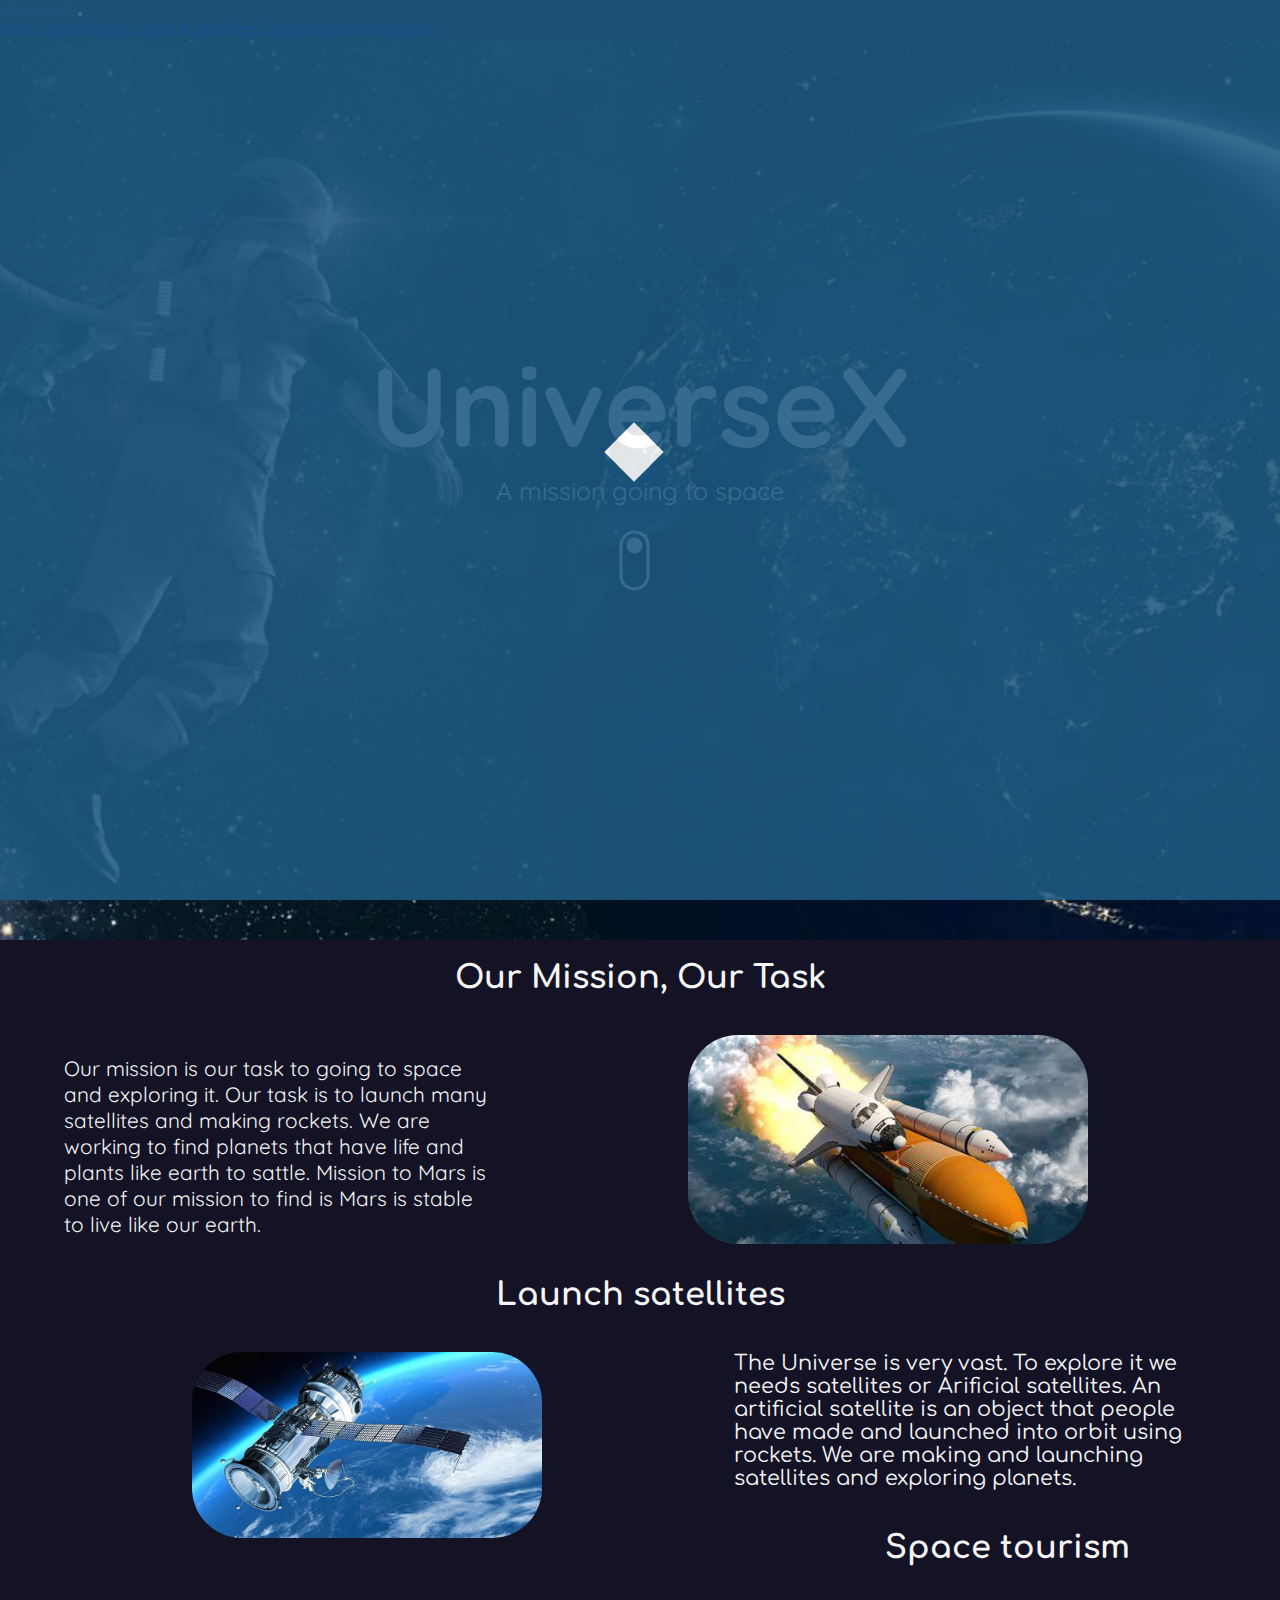
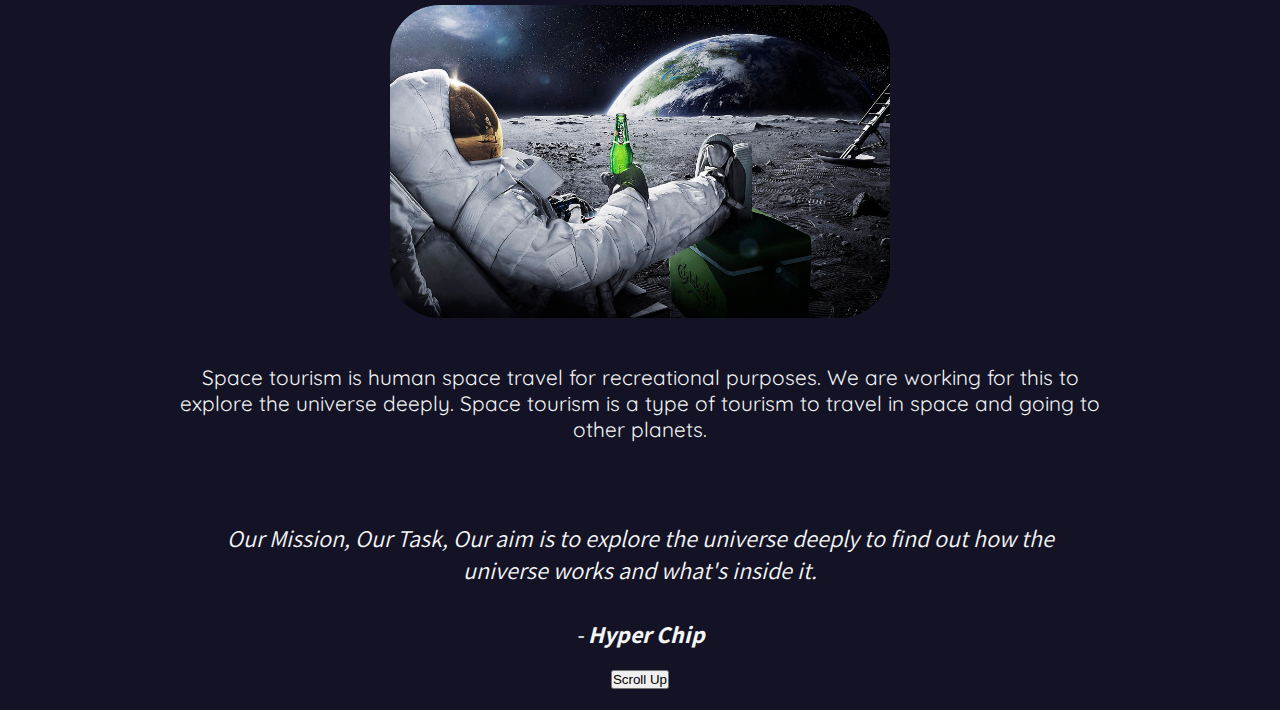
<file: index.html>
<!DOCTYPE html>
<html lang="en-US">
<head>
  <meta charset="utf-8">
<link href="https://cdn.jsdelivr.net/npm/bootstrap@5.2.0-beta1/dist/css/bootstrap.min.css" rel="stylesheet" integrity="sha384-0evHe/X+R7YkIZDRvuzKMRqM+OrBnVFBL6DOitfPri4tjfHxaWutUpFmBp4vmVor" crossorigin="anonymous">
  <script src="https://ajax.googleapis.com/ajax/libs/jquery/3.6.0/jquery.min.js"></script>
  <title>The Universe - UniverseX</title>
  <link href="style.css" rel="stylesheet" type="text/css" />
  <div class="spinner-wrapper">
<div class="sk-folding-cube">
  <div class="sk-cube1 sk-cube"></div>
  <div class="sk-cube2 sk-cube"></div>
  <div class="sk-cube4 sk-cube"></div>
  <div class="sk-cube3 sk-cube"></div>
</div>
</div>
</head>
<body>
 <nav class="navbar navbar-expand-lg fixed-top navbar-dark bg-dark">
  <div class="container-fluid">
    <a class="navbar-brand" href="">UniverseX</a>
    <button class="navbar-toggler" type="button" data-bs-toggle="collapse" data-bs-target="#navbarNavAltMarkup" aria-controls="navbarNavAltMarkup" aria-expanded="false" aria-label="Toggle navigation">
      <span class="navbar-toggler-icon"></span>
    </button>
    <div class="collapse navbar-collapse" id="navbarNavAltMarkup">
      <div class="navbar-nav ms-auto">
        <a class="nav-link active" aria-current="page" href="#home">Home</a>
        <a class="nav-link" href="#mission">Our Mission</a>
        <a class="nav-link" href="#satellites">Launch satellites</a>
        <a class="nav-link" href="#tourism">Space tourism</a>
        <a class="nav-link" href="about-us.html">About Us</a>
      </div>
    </div>
  </div>
</nav>
  <section id="home"></section>
  <div class="image">
  <div class="text">
    <h1 class="xas">UniverseX</h1>
    <p class="ptx">A mission going to space</p>
    <a href="#mission">
    <div class="scroll-container" align="center">
  <div class="scroller">
  </div>
</div>
    </a>
  </div>
</div>
  <br>
  <h1 class="hed1" align="center">Our Mission, Our Task</h1>
  <br>
   <div class="omot">
     <br>
      <img src="Images/going-to-space.jpg" height="auto" width="400px" alt="" style="border-radius: 50px;"></a><br></div>
      <br>
      <br>
  <section id="mission">
    <blockquote>
    <p class="pg1">Our mission is our task to going to space and exploring it. Our task is to launch many satellites and making rockets. We are working to find planets that have life and plants like earth to sattle. Mission to Mars is one of our mission to find is Mars is stable to live like our earth.</p>
  </blockquote>
  <br>
  <section id="satellites">
  <br>
  <h1 class="satellites" align="center">Launch satellites</h1>
  </section>
  <br>
  <div class="launch">
     <br>
      <img src="Images/satellite.jpg" height="auto" width="350px" alt="" style="border-radius: 50px;"></a><br></div>
  <br>
  <blockquote>
    <p class="ls">The Universe is very vast. To explore it we needs satellites or Arificial satellites. An artificial satellite is an object that people have made and launched into orbit using rockets. We are making and launching satellites and exploring planets.</p>
  </blockquote>
  <br>
  <br>
  <h1 align="center">Space tourism</h1>
  <br>
  <div class="tourism" align="center">
     <br>
      <img src="Images/space-tourism.jpg" height="auto" width="500px" alt="" style="border-radius: 50px;"></a><br></div>
  <br>
  <section id="tourism">
  <blockquote>
    <br>
    <p align="center" class="lastpg">
      Space tourism is human space travel for recreational purposes. We are working for this to explore the universe deeply. Space tourism is a type of tourism to travel in space and going to other planets.
    </p>
  </blockquote>
  </section>
  <br>
  <br>
<div class="container-fluid bg-secondary text-white">
  <br>
  <br>
  <center>
    <blockquote>
    <p class="quote">
    <i>Our Mission, Our Task, Our aim is to explore the universe deeply to find out how the universe works and what's inside it. <br>
  </br>
    - <b>
      Hyper Chip
    </b>
  </i>
  </p>
  </blockquote>
  </center>
    <br> 
  <a herf="#home">
    <center>
      <blockquote>  
      <button class="btn btn-outline-light">
       Scroll Up
      </button>
      </blockquote>
    </center>
  </a>
  <br>
</div>
    
  <script src="script.js">
          </script>
      <script src="https://cdn.jsdelivr.net/npm/bootstrap@5.2.0-beta1/dist/js/bootstrap.bundle.min.js" integrity="sha384-pprn3073KE6tl6bjs2QrFaJGz5/SUsLqktiwsUTF55Jfv3qYSDhgCecCxMW52nD2" crossorigin="anonymous">
      </script>
</body>
</html>
</file>
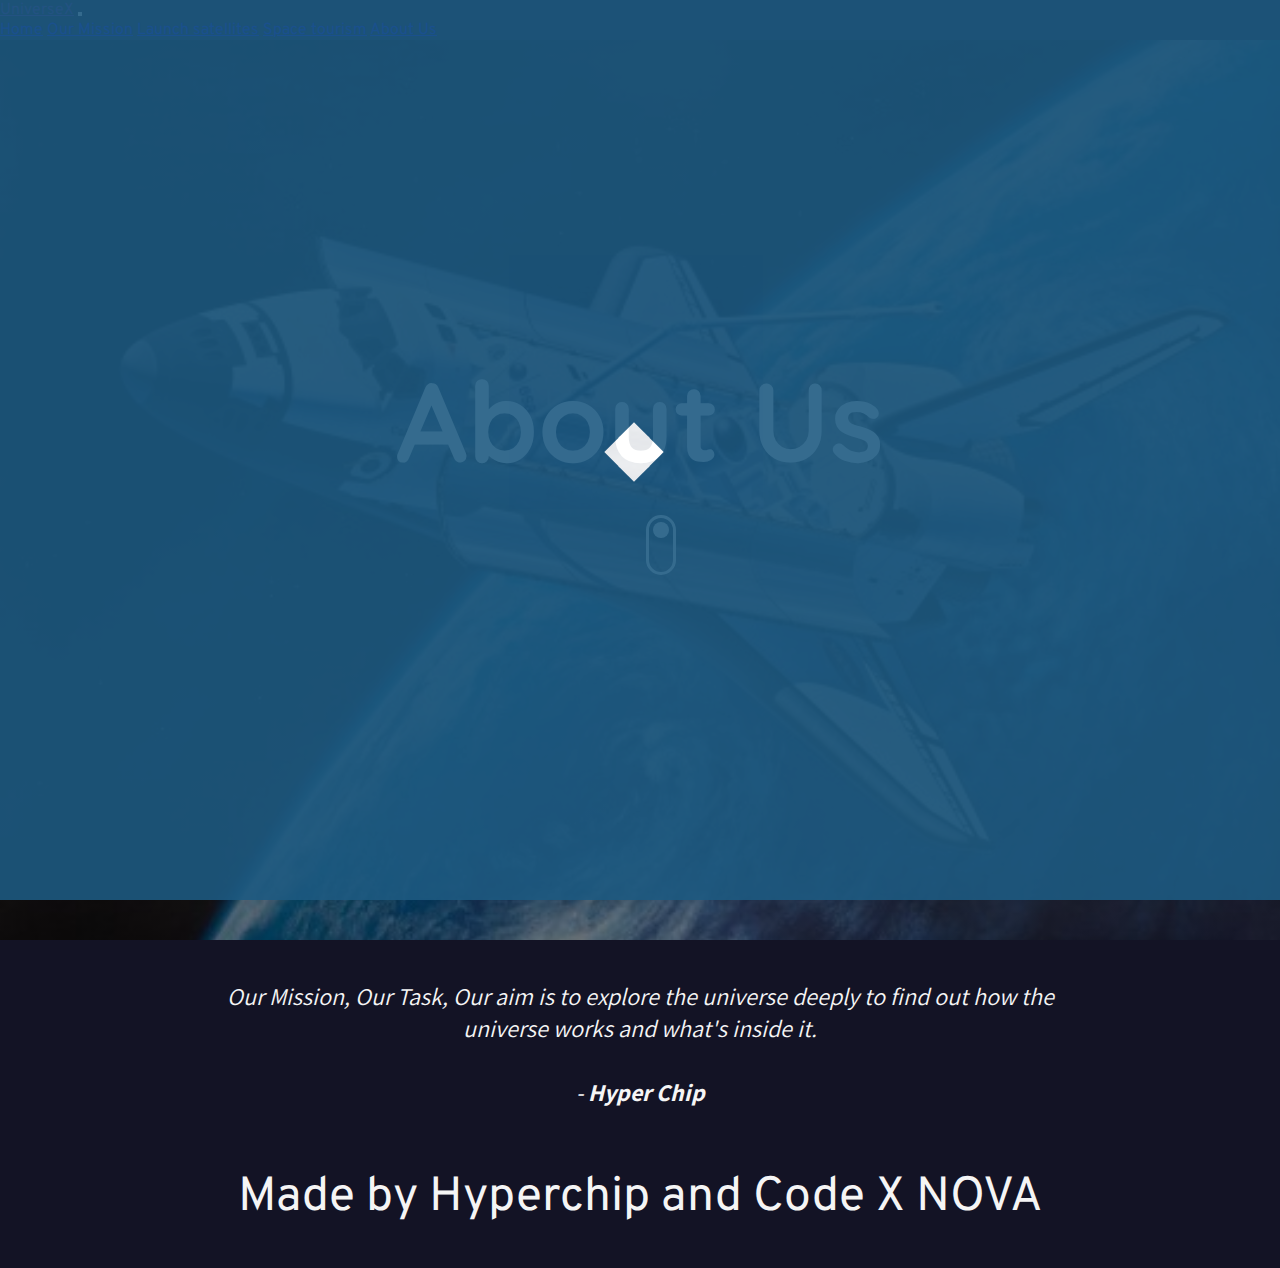
<file: about-us.html>
<!DOCTYPE html>
<html lang="en-US">
<head>
  <meta charset="utf-8">
<link href="https://cdn.jsdelivr.net/npm/bootstrap@5.2.0-beta1/dist/css/bootstrap.min.css" rel="stylesheet" integrity="sha384-0evHe/X+R7YkIZDRvuzKMRqM+OrBnVFBL6DOitfPri4tjfHxaWutUpFmBp4vmVor" crossorigin="anonymous">
  <script src="https://ajax.googleapis.com/ajax/libs/jquery/3.6.0/jquery.min.js"></script>
  <title>About Us - UniverseX</title>
  <link href="style.css" rel="stylesheet" type="text/css" />
  <div class="spinner-wrapper">
<div class="sk-folding-cube">
  <div class="sk-cube1 sk-cube"></div>
  <div class="sk-cube2 sk-cube"></div>
  <div class="sk-cube4 sk-cube"></div>
  <div class="sk-cube3 sk-cube"></div>
</div>
</div>
</head>
<body>
 <nav class="navbar navbar-expand-lg fixed-top navbar-dark bg-dark">
  <div class="container-fluid">
    <a class="navbar-brand" href="">UniverseX</a>
    <button class="navbar-toggler" type="button" data-bs-toggle="collapse" data-bs-target="#navbarNavAltMarkup" aria-controls="navbarNavAltMarkup" aria-expanded="false" aria-label="Toggle navigation">
      <span class="navbar-toggler-icon"></span>
    </button>
    <div class="collapse navbar-collapse" id="navbarNavAltMarkup">
      <div class="navbar-nav ms-auto">
        <a class="nav-link" aria-current="page" href="index.html">Home</a>
        <a class="nav-link" href="index.html/#mission">Our Mission</a>
        <a class="nav-link" href="index.html/#satellites">Launch satellites</a>
        <a class="nav-link" href="index.html/#tourism">Space tourism</a>
        <a class="nav-link active" href="#about">About Us</a>
      </div>
    </div>
  </div>
</nav>
  <section id="about"></section>
  <div class="imagex">
  <div class="text">
    <h1 class="xas">About Us</h1>
    <a href="#missions">
    <div class="scroll-container" align="center">
  <div class="scroller">
  </div>
</div>
    </a>
  </div>
</div>
  <div class="container-fluid bg-secondary text-white">
  <br>
  <br>
  <center>
    <blockquote>
    <p class="quote">
    <i>Our Mission, Our Task, Our aim is to explore the universe deeply to find out how the universe works and what's inside it. <br>
  </br>
    - <b>
      Hyper Chip
    </b>
  </i>
  </p>
  </blockquote>
  </center>
    <br>
  </div>
<br>
<br>
  <center><p style="font-size: 3rem">Made by Hyperchip and Code X NOVA</p></center>
  <br>
  <br>
  <script src="script.js"></script>
      <script src="https://cdn.jsdelivr.net/npm/bootstrap@5.2.0-beta1/dist/js/bootstrap.bundle.min.js" integrity="sha384-pprn3073KE6tl6bjs2QrFaJGz5/SUsLqktiwsUTF55Jfv3qYSDhgCecCxMW52nD2" crossorigin="anonymous"></script>
</body>
</html>
</file>
<file: style.css>
@import url('https://fonts.googleapis.com/css2?family=Assistant&family=Comfortaa&family=Overpass&family=Quicksand&display=swap');
body, html {
  height: 100%;
  margin: 0;
}
html{
  scroll-behavior: smooth;
}
body{
  font-family: 'Overpass', sans-serif;
  user-select: none;
  background-color: #131325;
  color: whitesmoke;
}
div.image {
  background-image: url("Images/universe.jpg");
  height: 100%;
  background-repeat: no-repeat;
  background-size: cover;
}

div.text {
  text-align: center;
  position: absolute;
  top: 50%;
  left: 50%;
  transform: translate(-50%, -50%);
  color: white;
}
h1.xas{
  font-family: 'Quicksand', sans-serif;
  font-size: 7rem;
}
p.ptx{
  font-family: 'Quicksand', sans-serif;
  font-size: 25px;
}
::-webkit-scrollbar {
  display: none;
}
.spinner-wrapper {
position: fixed;
top: 0;
left: 0;
right: 0;
bottom: 0;
background-color: #1d5981;
z-index: 999999;
}
.sk-folding-cube {
 position: absolute;
top: 48%;
left: 48%;
  width: 40px;
  height: 40px;
  position: relative;
  -webkit-transform: rotateZ(45deg);
          transform: rotateZ(45deg);
}

.sk-folding-cube .sk-cube {
  float: left;
  width: 50%;
  height: 50%;
  position: relative;
  -webkit-transform: scale(1.1);
      -ms-transform: scale(1.1);
          transform: scale(1.1); 
}
.sk-folding-cube .sk-cube:before {
  content: '';
  position: absolute;
  top: 0;
  left: 0;
  width: 100%;
  height: 100%;
  background-color: #ffffff;
  -webkit-animation: sk-foldCubeAngle 2.4s infinite linear both;
          animation: sk-foldCubeAngle 2.4s infinite linear both;
  -webkit-transform-origin: 100% 100%;
      -ms-transform-origin: 100% 100%;
          transform-origin: 100% 100%;
}
.sk-folding-cube .sk-cube2 {
  -webkit-transform: scale(1.1) rotateZ(90deg);
          transform: scale(1.1) rotateZ(90deg);
}
.sk-folding-cube .sk-cube3 {
  -webkit-transform: scale(1.1) rotateZ(180deg);
          transform: scale(1.1) rotateZ(180deg);
}
.sk-folding-cube .sk-cube4 {
  -webkit-transform: scale(1.1) rotateZ(270deg);
          transform: scale(1.1) rotateZ(270deg);
}
.sk-folding-cube .sk-cube2:before {
  -webkit-animation-delay: 0.3s;
          animation-delay: 0.3s;
}
.sk-folding-cube .sk-cube3:before {
  -webkit-animation-delay: 0.6s;
          animation-delay: 0.6s; 
}
.sk-folding-cube .sk-cube4:before {
  -webkit-animation-delay: 0.9s;
          animation-delay: 0.9s;
}
@-webkit-keyframes sk-foldCubeAngle {
  0%, 10% {
    -webkit-transform: perspective(140px) rotateX(-180deg);
            transform: perspective(140px) rotateX(-180deg);
    opacity: 0; 
  } 25%, 75% {
    -webkit-transform: perspective(140px) rotateX(0deg);
            transform: perspective(140px) rotateX(0deg);
    opacity: 1; 
  } 90%, 100% {
    -webkit-transform: perspective(140px) rotateY(180deg);
            transform: perspective(140px) rotateY(180deg);
    opacity: 0; 
  } 
}

@keyframes sk-foldCubeAngle {
  0%, 10% {
    -webkit-transform: perspective(140px) rotateX(-180deg);
            transform: perspective(140px) rotateX(-180deg);
    opacity: 0; 
  } 25%, 75% {
    -webkit-transform: perspective(140px) rotateX(0deg);
            transform: perspective(140px) rotateX(0deg);
    opacity: 1; 
  } 90%, 100% {
    -webkit-transform: perspective(140px) rotateY(180deg);
            transform: perspective(140px) rotateY(180deg);
    opacity: 0; 
  }
}h1{
  font-family: 'Comfortaa', cursive;
}
h1.hed1{
  float: center;
}
*{
  margin: 0;
  padding: 0;
  box-sizing: border-box;
}
div.scroll-container{
  width: 30px;
  height: 60px;
  border: 3px solid #fff;
  border-radius: 15px;
  position:relative;
  float:center;
  top: 25px;
  left: 250px;
}

div.scroller{
  width: 16px;
  border-radius: 8px;
  background-color: #fff;
  position: absolute;
  top: 4px;
  left: 4px;
  bottom: 34px;
  animation: scroller 1500ms ease-out infinite;
}

@keyframes scroller{
  0%{
    bottom: 34px;
  }
  5%{
    top: 4px;
  }
  32%{    
    bottom: 4px;
  }
  66%{
    top: 34px;
    bottom: 4px;
  }
  100%{
    top: 4px;
    bottom: 34px;
  }
}
div.omot{
 margin: 0 15vw 0 15vw;  
 float: right; 
 user-select: none;
}
p.pg1{
  font-family: 'Quicksand', sans-serif;
    margin: 0 5vw 0 5vw; 
      user-select: none;
     font-size: 1.3rem;
}
h1.satellites{
   float: center;
}
div.launch{
      margin: 0 15vw 0 15vw;  
      float: left; 
      user-select: none;
}
p.ls{
  font-family: 'Comfortaa', cursive;
  margin: 0 5vw 0 5vw;
  user-select: none;
  font-size: 1.3rem;
}
div.tourism{
  float: center; 
  user-select: none;
}
p.lastpg{
  font-family: 'Quicksand', sans-serif;
    margin: 0 13vw 0 13vw; 
      user-select: none;
     font-size: 1.3rem;
}
p.quote{
  font-family: 'Assistant', sans-serif;
   font-size: 1.5rem;
    margin: 0 15vw 0 15vw;
    user-select: none;
}
div.imagex {
  background-image: linear-gradient(rgba(0, 0, 0, 0.5), rgba(0, 0, 0, 0.5)),url("Images/rocket.jpg");
  height: 100%;
  background-repeat: no-repeat;
  background-size: cover;
}
</file>
